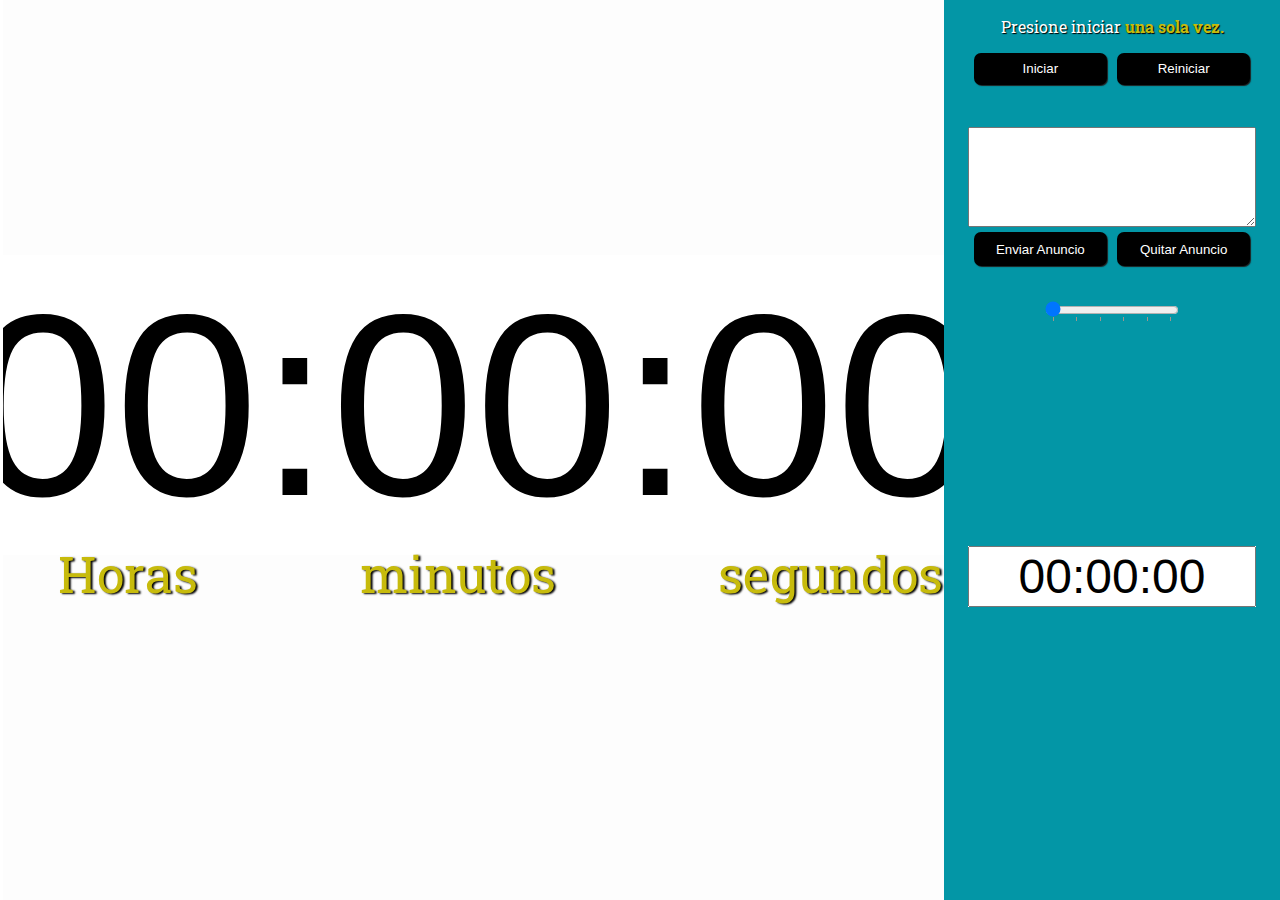
<file: index.html>
<!DOCTYPE html>
<html lang="en">

<head>
  <meta charset="UTF-8">
  <meta name="viewport" content="width=device-width, initial-scale=1.0">
  <meta http-equiv="X-UA-Compatible" content="ie=edge">
  <!-- <link rel="stylesheet" href="/css/flipclock.css"> -->
  <link rel="stylesheet" href="css/index.css">
  <title>Document</title>
  <link href="https://fonts.googleapis.com/css?family=Roboto+Slab:300,400,700|Roboto:300,400,700" rel="stylesheet">
</head>

<body>

  <div class="container">
    <section class="main-section">

      <section class="animate" id="messages">

      </section>
      <form class=" hours section-Clock  section" id="form">
        <input class="clock" type="text" name="cronometro" value="00:00:00" readonly="readonly" />
        <br>
        <p style="font-size: 50px"> Horas minutos segundos</p>
      </form>
    </section>



    <section class="section section-Control">
      <article class="aricle-clock">
        <!-- <label class="item ">Ingresa los minutos
          <input class="input" type="text" name="minutos" id="minutos" required>
        </label> -->

        <div class="item">
          <p>Presione iniciar
            <b class="nota"> una sola vez.</b>
          </p>
          <div class="container-button">
            <input class="button" type="button" value="Iniciar" id="enviar" onclick="setInterval('tempo()',1000); return false;">
            <input class="button" type="button" value="Reiniciar" id="clearinput">
          </div>

        </div>
      </article>

      <article class="textarea">
        <textarea class="item item-textarea" name="textarea" id="contenido_text">

        </textarea>
        <div class="item item-news">
          <div class="container-button">
            <input class="button button-news" type="button" value="Enviar Anuncio" id="animar">
            <input class="button button-news" type="button" value="Quitar Anuncio" id="cerrar">
          </div>
          <input class="button-news" type="range" value="0" step="1" max="5" id="sizefont" list="Msizefont">
          <datalist id="Msizefont">
              <option value="0" label="0%">
                <option value="1" >
                  <option value="2" label="50%">
                    <option value="3" >
                      <option value="4">
                            <option value="5" label="100%">
          </datalist>
        </div>
      </article>
      <!-- Previzualizacion -->
      <article class="iframe" id="form">
        <form class=" iframe-item hours section-Clock" id="iframe-form">
          <input class="iframe-input" type="text" name="cronometro" value="00:00:00" readonly="readonly" />
        </form>
      </article>
      <article class="container-hidden">

      </article>
    </section>

  </div>

  <script src="js/index.js"></script>
  <script src="/js/reloj.js"></script>

</body>

</html>
</file>
<file: css/index.css>
*, *:before, *:after {
  margin: 0;
  -webkit-box-sizing: border-box;
  box-sizing: border-box; }

html {
  font-size: 16px; }

.container {
  height: 100vh; }

.container {
  height: 100vh;
  display: -webkit-box;
  display: -ms-flexbox;
  display: flex;
  font-family: 'Roboto Slab', serif;
  position: relative; }
  .container .animate {
    position: absolute;
    left: -100%;
    background: rgba(0, 0, 0, 0.946);
    width: 100%;
    width: calc(100vw - 21rem);
    height: 100vh;
    z-index: 100;
    padding: 15rem 1vh 0;
    white-space: pre-wrap;
    -webkit-transition: all .5s;
    -o-transition: all .5s;
    transition: all .5s; }
    .container .animate.anuncio {
      overflow: hidden;
      left: 0;
      z-index: 100;
      height: 100vh;
      color: var(--color-white);
      text-shadow: 3px 2px 3px var(--color-admin);
      display: -webkit-box;
      display: -ms-flexbox;
      display: flex;
      -webkit-box-pack: center;
      -ms-flex-pack: center;
      justify-content: center;
      -webkit-box-align: center;
      -ms-flex-align: center;
      align-items: center;
      font-size: calc(var(--size)*3vh); }
  .container .section {
    height: 100vh;
    display: -webkit-box;
    display: -ms-flexbox;
    display: flex;
    -webkit-box-orient: vertical;
    -webkit-box-direction: normal;
    -ms-flex-direction: column;
    flex-direction: column;
    -webkit-box-pack: justify;
    -ms-flex-pack: justify;
    justify-content: space-between;
    -webkit-box-align: center;
    -ms-flex-align: center;
    align-items: center;
    overflow: hidden;
    position: relative; }
    .container .section-Clock {
      -webkit-box-flex: 1;
      -ms-flex: auto;
      flex: auto;
      display: -webkit-box;
      display: -ms-flexbox;
      display: flex;
      -webkit-box-pack: center;
      -ms-flex-pack: center;
      justify-content: center;
      width: calc(100vw - 21rem);
      font-size: 9rem;
      line-height: 5vh;
      word-spacing: 150px;
      left: 3px;
      background: #fdfdfd; }
    .container .section-Control {
      background: var(--color-admin);
      color: var(--color-text);
      padding: 0 .5rem;
      max-width: 25rem; }
    .container .section .textarea {
      display: -webkit-box;
      display: -ms-flexbox;
      display: flex;
      -webkit-box-orient: vertical;
      -webkit-box-direction: normal;
      -ms-flex-direction: column;
      flex-direction: column;
      resize: vertical; }
      .container .section .textarea > .item {
        width: 100%;
        font-size: 1rem; }
  .container .hours {
    display: -webkit-box;
    display: -ms-flexbox;
    display: flex;
    -webkit-box-orient: vertical;
    -webkit-box-direction: normal;
    -ms-flex-direction: column;
    flex-direction: column; }
    .container .hours p {
      position: relative;
      top: -48px;
      left: 25px;
      color: var(--color-oro);
      text-shadow: 2px 1px 2px #000; }

article {
  height: 50%;
  margin: 1rem;
  height: calc(100vh /2);
  width: 18rem;
  display: -webkit-box;
  display: -ms-flexbox;
  display: flex; }
  article .item {
    display: -webkit-box;
    display: -ms-flexbox;
    display: flex;
    -webkit-box-orient: vertical;
    -webkit-box-direction: normal;
    -ms-flex-direction: column;
    flex-direction: column;
    -webkit-box-align: center;
    -ms-flex-align: center;
    align-items: center;
    margin: 0 auto;
    text-shadow: 1px 0.5px 1px var(--color-black); }
    article .item .nota {
      color: var(--color-oro); }
    article .item-textarea {
      position: relative;
      top: -65px;
      padding: .5rem 0;
      margin: 20px 0;
      min-height: 100px; }
    article .item input {
      width: 10em;
      margin-top: 1rem; }

.button {
  cursor: pointer;
  background: var(--boton-primary);
  border-radius: 7px;
  border: none;
  color: var(--color-text);
  line-height: .3rem;
  height: 2rem;
  margin: 0 3px;
  -webkit-box-shadow: 1px 1px 1px var(--boton-secondary);
  box-shadow: 1px 1px 1px var(--boton-secondary); }
  .button-news {
    position: relative;
    top: -6rem;
    padding: 1rem 0 18px; }
  .button:focus {
    border: none; }
  .button:active {
    background: var(--color-text);
    color: var(--color-admin);
    -webkit-transform: scaleY(0.99);
    -ms-transform: scaleY(0.99);
    transform: scaleY(0.99);
    font-weight: bold;
    -webkit-transition: all .5 ease;
    -o-transition: all .5 ease;
    transition: all .5 ease;
    -webkit-transform: scale(1.05);
    -ms-transform: scale(1.05);
    transform: scale(1.05); }

.content_anuncios {
  font-size: 55rem;
  color: white; }

.iframe {
  position: relative; }
  .iframe-item {
    margin: 1.5rem 0;
    margin-top: 5rem; }
  .iframe-input {
    text-align: center;
    width: 100%;
    font-size: 3rem; }

.container-hidden {
  height: 50rem; }

.clock {
  text-align: center;
  font-size: var(--size-font-clock);
  width: 80vw;
  border: none; }

:root {
  --size-font-clock: 1.8em;
  --size-font-messages: 3rem;
  --size: 8vh;
  --color-text: #fff;
  --color-white: #fff;
  --color-admin: #0396A6;
  --color-oro: #c7bb0c;
  --color-black: black;
  --boton-primary: #000;
  --boton-secondary: #1f1f1f; }
</file>
